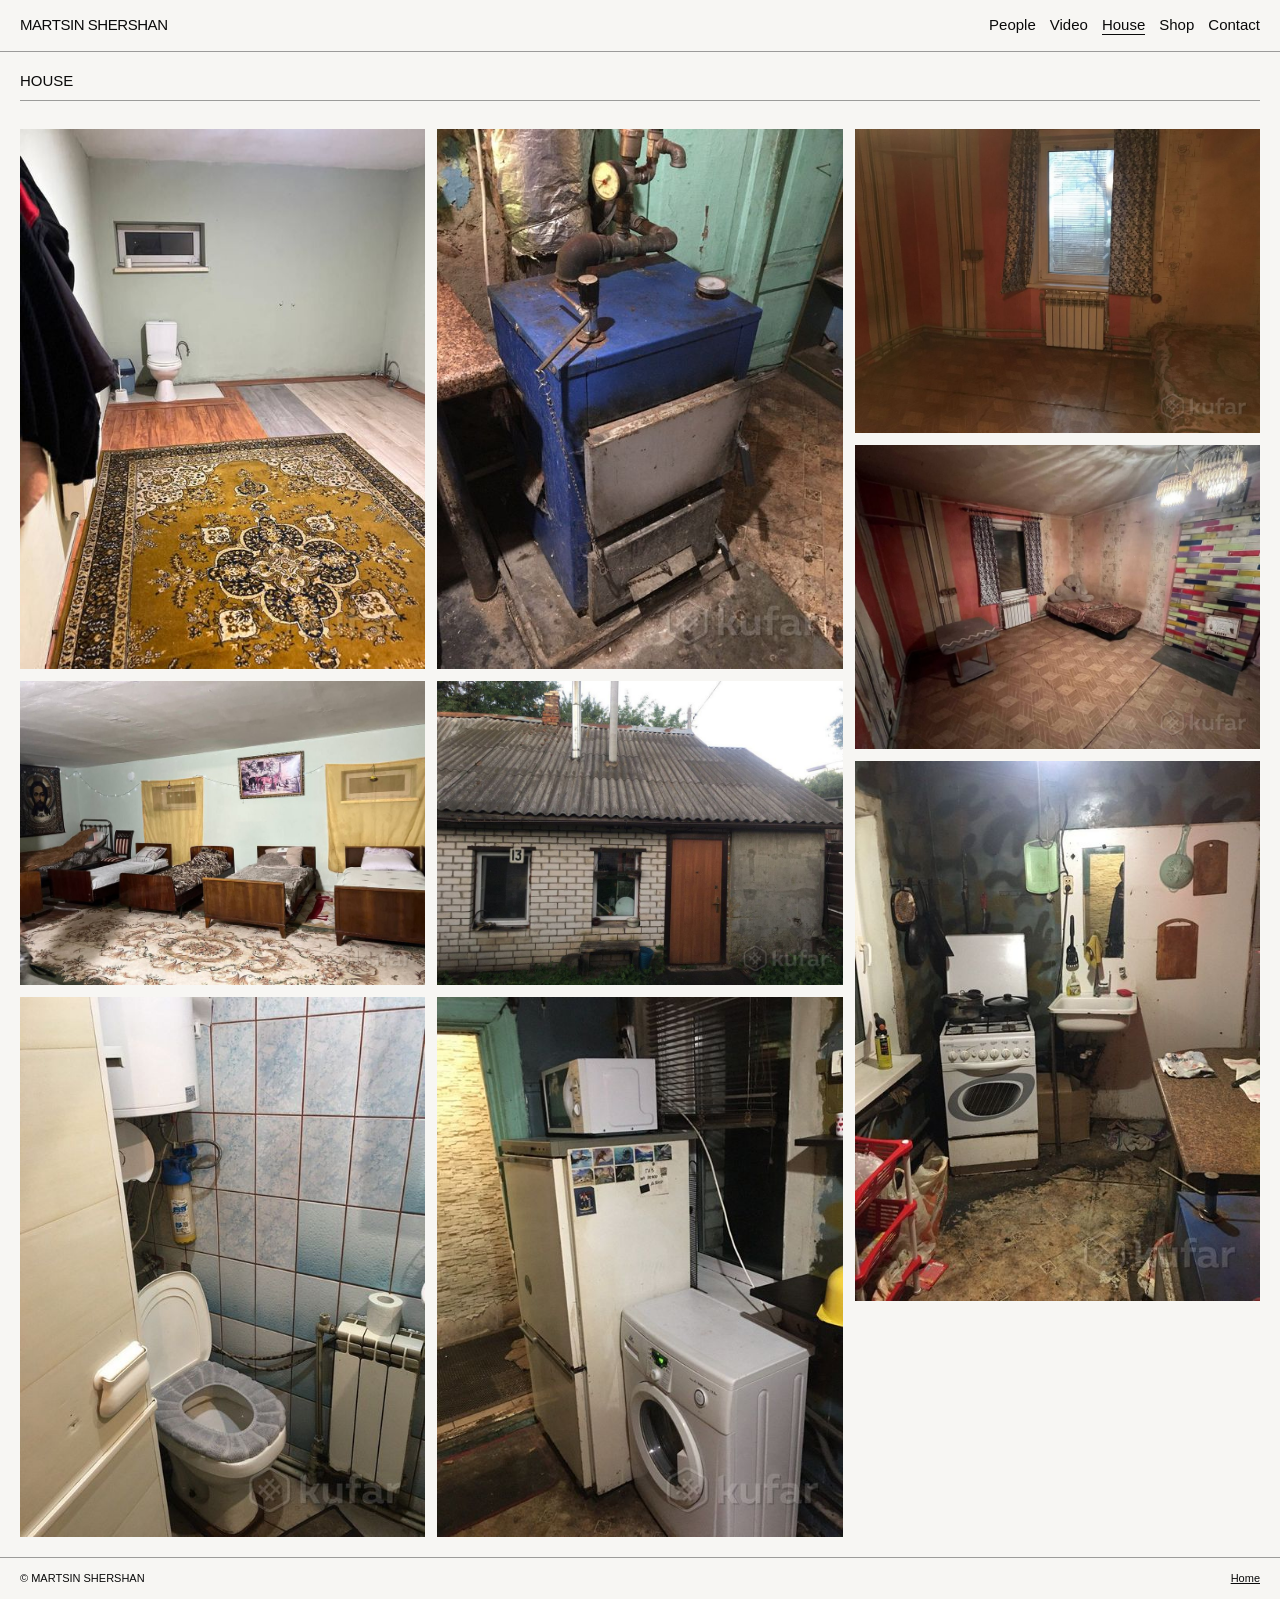
<file: house.html>
<!doctype html><html lang="en"><head><meta charset="utf-8"><meta name="viewport" content="width=device-width,initial-scale=1"><title>House — Martsin Shershan</title><link rel="stylesheet" href="styles.css"></head><body><header class="site-header"><a class="site-name" href="index.html">MARTSIN SHERSHAN</a><nav class="nav"><a href="works.html">People</a><a href="video.html">Video</a><a aria-current="page" href="house.html">House</a><a href="shop.html">Shop</a><a href="mailto:thebiggestnobody777@gmail.com">Contact</a></nav></header><main class="page"><div class="page-head"><h1 class="page-title">House</h1><p class="page-note">Interior, objects and location studies.</p></div><div class="gallery"><img src="images/house1.jpg" alt="House study 1"><img src="images/house2.jpg" alt="House study 2"><img src="images/house3.jpg" alt="House study 3"><img src="images/house4.jpg" alt="House study 4"><img src="images/house5.jpg" alt="House study 5"><img src="images/house6.jpg" alt="House study 6"><img src="images/house7.jpg" alt="House study 7"><img src="images/house8.jpg" alt="House study 8"><img src="images/house9.jpg" alt="House study 9"></div></main><footer class="footer"><span>© MARTSIN SHERSHAN</span><a href="index.html">Home</a></footer></body></html>
</file>
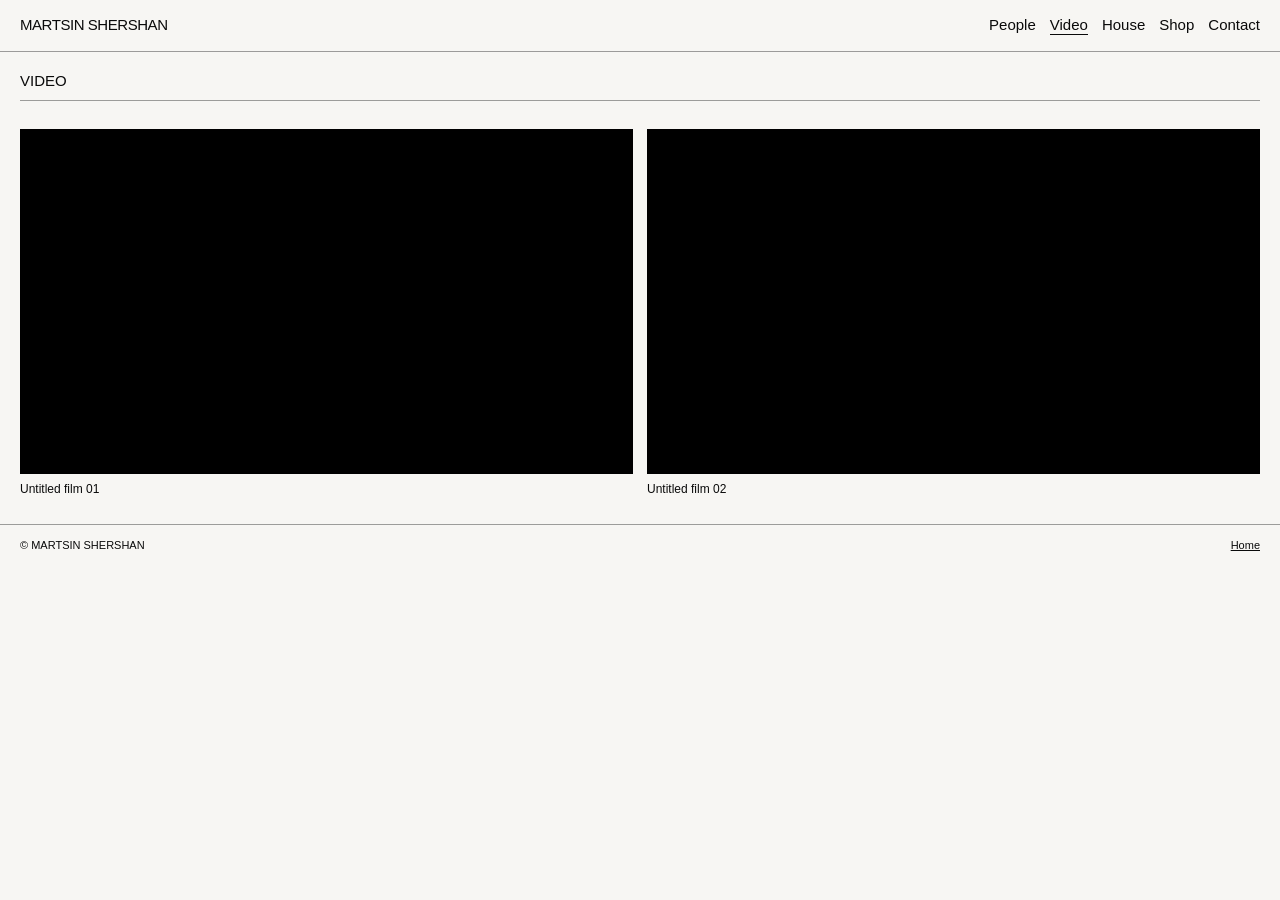
<file: video.html>
<!doctype html><html lang="en"><head><meta charset="utf-8"><meta name="viewport" content="width=device-width,initial-scale=1"><title>Video — Martsin Shershan</title><link rel="stylesheet" href="styles.css"></head><body><header class="site-header"><a class="site-name" href="index.html">MARTSIN SHERSHAN</a><nav class="nav"><a href="works.html">People</a><a aria-current="page" href="video.html">Video</a><a href="house.html">House</a><a href="shop.html">Shop</a><a href="mailto:thebiggestnobody777@gmail.com">Contact</a></nav></header><main class="page"><div class="page-head"><h1 class="page-title">Video</h1><p class="page-note">Moving-image works.</p></div><div class="video-grid"><figure><iframe src="https://www.youtube.com/embed/22bKzNIpnkE?controls=1&amp;modestbranding=1" title="Video work 1" allowfullscreen></iframe><figcaption>Untitled film 01</figcaption></figure><figure><iframe src="https://www.youtube.com/embed/uFL49LiiqxM?controls=1&amp;modestbranding=1" title="Video work 2" allowfullscreen></iframe><figcaption>Untitled film 02</figcaption></figure></div></main><footer class="footer"><span>© MARTSIN SHERSHAN</span><a href="index.html">Home</a></footer></body></html>
</file>
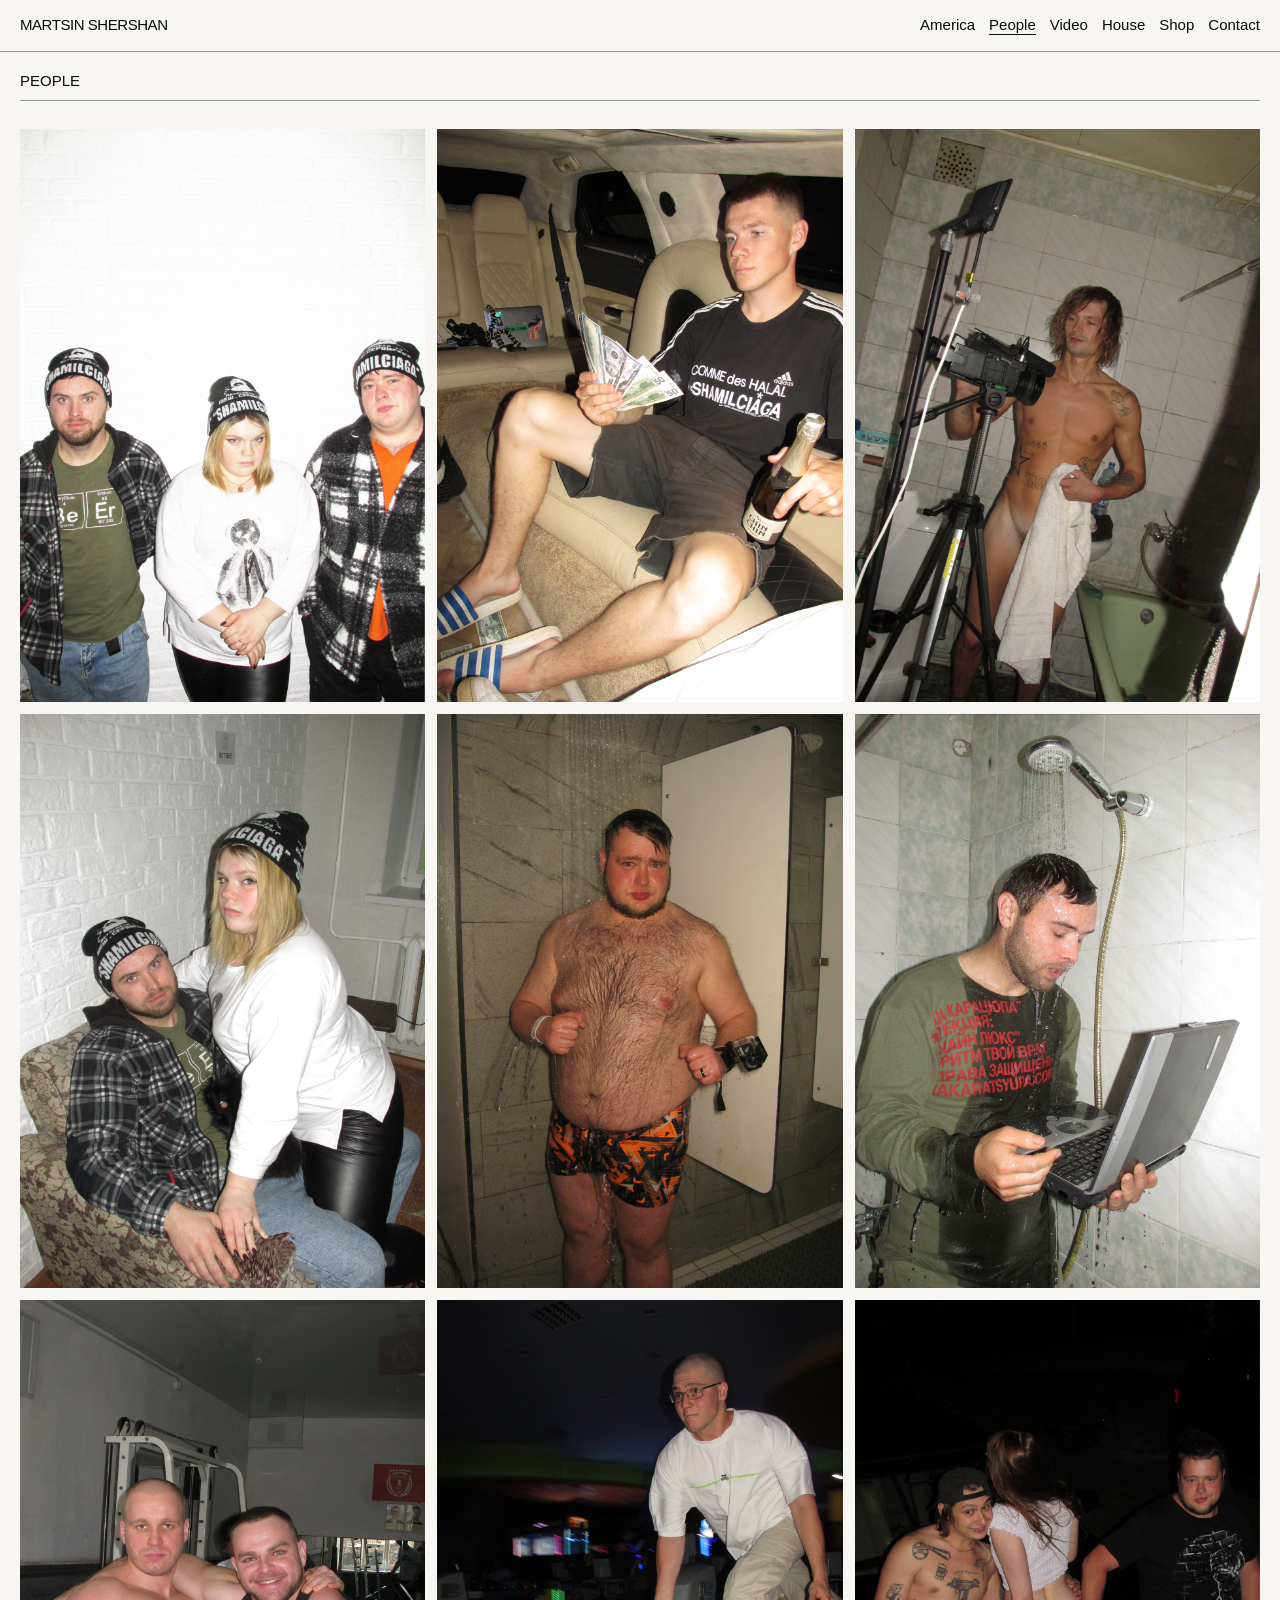
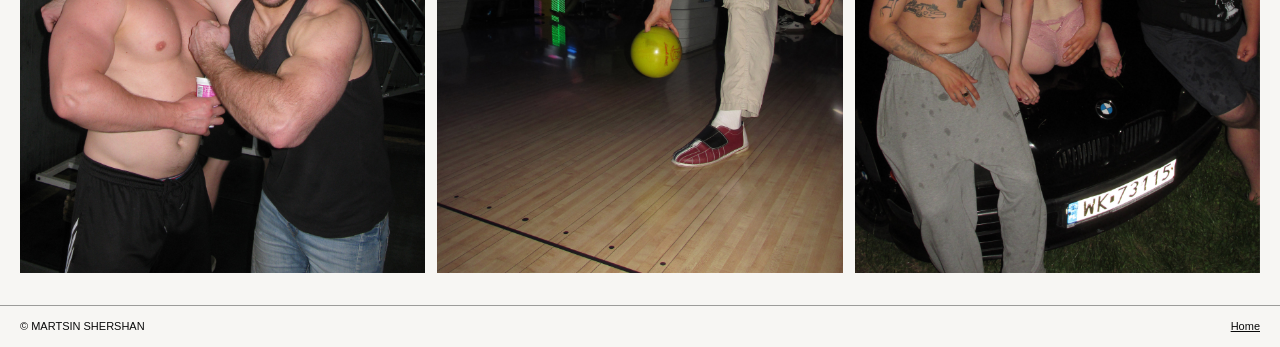
<file: works.html>
<!doctype html>
<html lang="en">
<head>
  <meta charset="utf-8">
  <meta name="viewport" content="width=device-width,initial-scale=1">
  <title>People — Martsin Shershan</title>
  <link rel="stylesheet" href="styles.css">
</head>
<body>
  <header class="site-header">
    <a class="site-name" href="index.html">MARTSIN SHERSHAN</a>
    <nav class="nav" aria-label="Main navigation">
      <a href="index.html#america">America</a><a aria-current="page" href="works.html">People</a><a href="video.html">Video</a><a href="house.html">House</a><a href="shop.html">Shop</a><a href="mailto:thebiggestnobody777@gmail.com">Contact</a>
    </nav>
  </header>
  <main class="page">
    <div class="page-head"><h1 class="page-title">People</h1></div>
    <div class="gallery">
      <img src="images/img1.jpg" alt="Portrait 1">
      <img src="images/img2.jpg" alt="Portrait 2">
      <img src="images/img3.jpg" alt="Portrait 3">
      <img src="images/img4.jpg" alt="Portrait 4">
      <img src="images/img5.jpg" alt="Portrait 5">
      <img src="images/img6.jpg" alt="Portrait 6">
      <img src="images/img7.jpg" alt="Portrait 7">
      <img src="images/img8.jpg" alt="Portrait 8">
      <img src="images/img9.jpg" alt="Portrait 9">
    </div>
  </main>
  <footer class="footer"><span>© MARTSIN SHERSHAN</span><a href="index.html">Home</a></footer>
</body>
</html>
</file>
<file: styles.css>
:root { --red:#d30000; --ink:#0a0a0a; --paper:#f7f6f3; --line:rgba(10,10,10,.38); }
* { box-sizing:border-box; }
html { scroll-behavior:smooth; }
body { margin:0; background:var(--paper); color:var(--ink); font-family:Arial, Helvetica, sans-serif; font-size:15px; line-height:1.2; }
a { color:inherit; }
img { display:block; max-width:100%; }
.site-header { position:sticky; top:0; z-index:10; display:flex; justify-content:space-between; align-items:flex-start; padding:16px 20px; background:color-mix(in srgb, var(--paper) 94%, transparent); backdrop-filter:blur(10px); border-bottom:1px solid var(--line); }
.site-name { text-decoration:none; font-size:15px; letter-spacing:-.03em; }
.nav { display:flex; gap:14px; flex-wrap:wrap; justify-content:flex-end; }
.nav a { text-decoration:none; border-bottom:1px solid transparent; }
.nav a:hover,.nav a[aria-current="page"] { border-bottom-color:currentColor; }
.page { padding:20px; }
.page-head { display:flex; justify-content:space-between; align-items:baseline; gap:20px; margin:0 0 28px; border-bottom:1px solid var(--line); padding-bottom:10px; }
.page-title { font-size:15px; font-weight:400; margin:0; text-transform:uppercase; }
.page-note { display:none; }
.page-note { margin:0; max-width:34ch; font-size:12px; text-align:right; }
.hero { min-height:calc(100vh - 58px); display:grid; grid-template-columns:1fr 2fr; gap:20px; padding:20px; background:var(--red); }
.hero-copy { display:flex; flex-direction:column; justify-content:space-between; min-height:260px; }
.hero h1 { margin:0; max-width:8ch; font-size:clamp(48px,9vw,146px); line-height:.85; letter-spacing:-.09em; font-weight:400; }
.hero-meta { display:flex; gap:18px; flex-wrap:wrap; }
.hero-meta a { text-decoration:none; border-bottom:1px solid; }
.hero-image { min-height:460px; overflow:hidden; }
.hero-image img { width:100%; height:100%; object-fit:cover; object-position:center; }
.work-grid { display:grid; grid-template-columns:repeat(4, 1fr); gap:12px; }
.work-grid a { display:block; text-decoration:none; }
.work-grid figure { margin:0; }
.work-grid img { width:100%; aspect-ratio:3/4; object-fit:cover; transition:opacity .2s ease; }
.work-grid a:hover img { opacity:.72; }
.work-grid figcaption { display:flex; justify-content:space-between; padding:7px 0 18px; font-size:12px; }
.image-selection { padding-top:12px; }
.gallery { columns:3 260px; column-gap:12px; }
.gallery img { width:100%; margin:0 0 12px; break-inside:avoid; }
.home-page { padding-top:12px; }
.home-gallery { columns:4 220px; }
.visually-hidden { position:absolute; width:1px; height:1px; padding:0; margin:-1px; overflow:hidden; clip:rect(0,0,0,0); white-space:nowrap; border:0; }
.video-grid { display:grid; grid-template-columns:repeat(2,minmax(0,1fr)); gap:14px; }
.video-grid figure { margin:0; }
.video-grid iframe { display:block; width:100%; aspect-ratio:16/9; border:0; background:#000; }
.video-grid figcaption { padding:8px 0; font-size:12px; }
.shop-grid { display:grid; grid-template-columns:repeat(3,minmax(0,1fr)); gap:32px 12px; }
.product { border-top:1px solid var(--line); padding-top:8px; }
.product img { width:100%; aspect-ratio:3/4; object-fit:cover; background:#ddd; margin-bottom:10px; }
.product h2,.product p { margin:0 0 6px; font-size:13px; font-weight:400; }
.product .muted { color:rgba(10,10,10,.65); font-size:12px; }
.product .buy { display:inline-block; margin-top:6px; font-size:12px; text-underline-offset:3px; }
.footer { display:flex; justify-content:space-between; padding:14px 20px; border-top:1px solid var(--line); font-size:11px; }
@media (max-width:700px) { .site-header { padding:12px; } .nav { gap:9px; font-size:13px; } .hero { grid-template-columns:1fr; padding:12px; } .hero-image { min-height:52vh; grid-row:1; } .hero-copy { min-height:38vh; } .page { padding:12px; } .work-grid { grid-template-columns:repeat(2,1fr); gap:8px; } .shop-grid { grid-template-columns:repeat(2,1fr); gap:24px 8px; } .video-grid { grid-template-columns:1fr; } .gallery { columns:2 150px; column-gap:8px; } .gallery img { margin-bottom:8px; } .footer { padding:12px; } }
</file>
